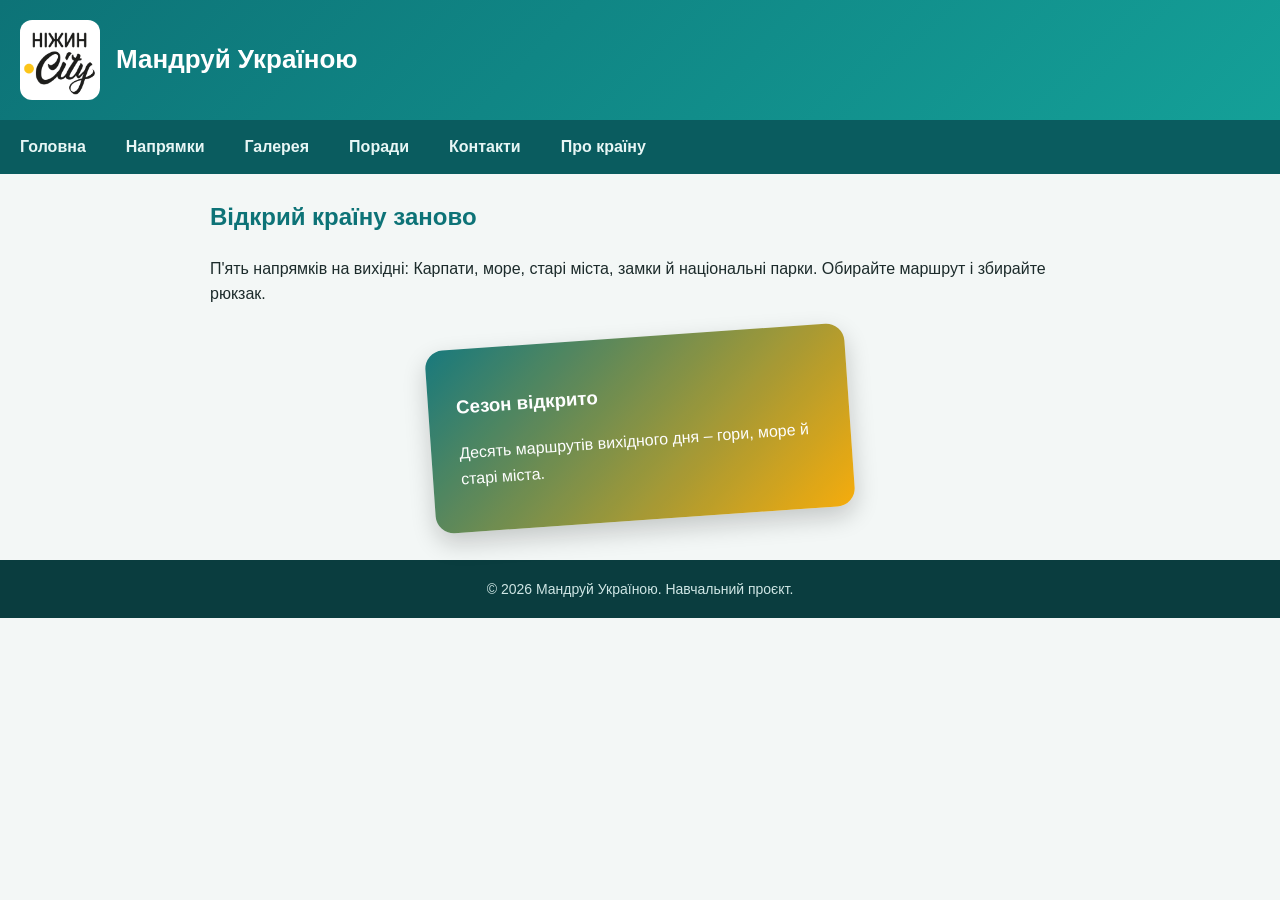
<file: index.html>
<!DOCTYPE html>
<html lang="uk">
<head>
    <meta charset="UTF-8">
    <meta name="viewport" content="width=device-width, initial-scale=1.0">
    <title>Мандруємо разом</title>
    <link rel="stylesheet" href="style.css">
</head>
<body>
    <header>
    <img class="logo" src="images/logo.png" alt="Логотип сайту" width="80" height="80">
    <h1>Мандруй Україною</h1>
  </header>

  <nav>
    <ul>
      <li><a href="index.html">Головна</a></li>
      <li><a href="napryamky.html">Напрямки</a></li>
      <li><a href="galereya.html">Галерея</a></li>
      <li><a href="porady.html">Поради</a></li>
      <li><a href="kontakty.html">Контакти</a></li>
      <li><a href="https://uk.wikipedia.org/wiki/Україна">Про країну</a></li>
    </ul>
  </nav>

  <main>
    <h2>Відкрий країну заново</h2>
    <p>П'ять напрямків на вихідні: Карпати, море, старі міста, замки й національні парки. Обирайте маршрут і збирайте рюкзак.</p>
  <div class="promo">
  <h3>Сезон відкрито</h3>
  <p>Десять маршрутів вихідного дня – гори, море й старі міста.</p>
</div>

    </main>

  <footer>
    © 2026 Мандруй Україною. Навчальний проєкт.
  </footer>

</body>
</html>
</file>
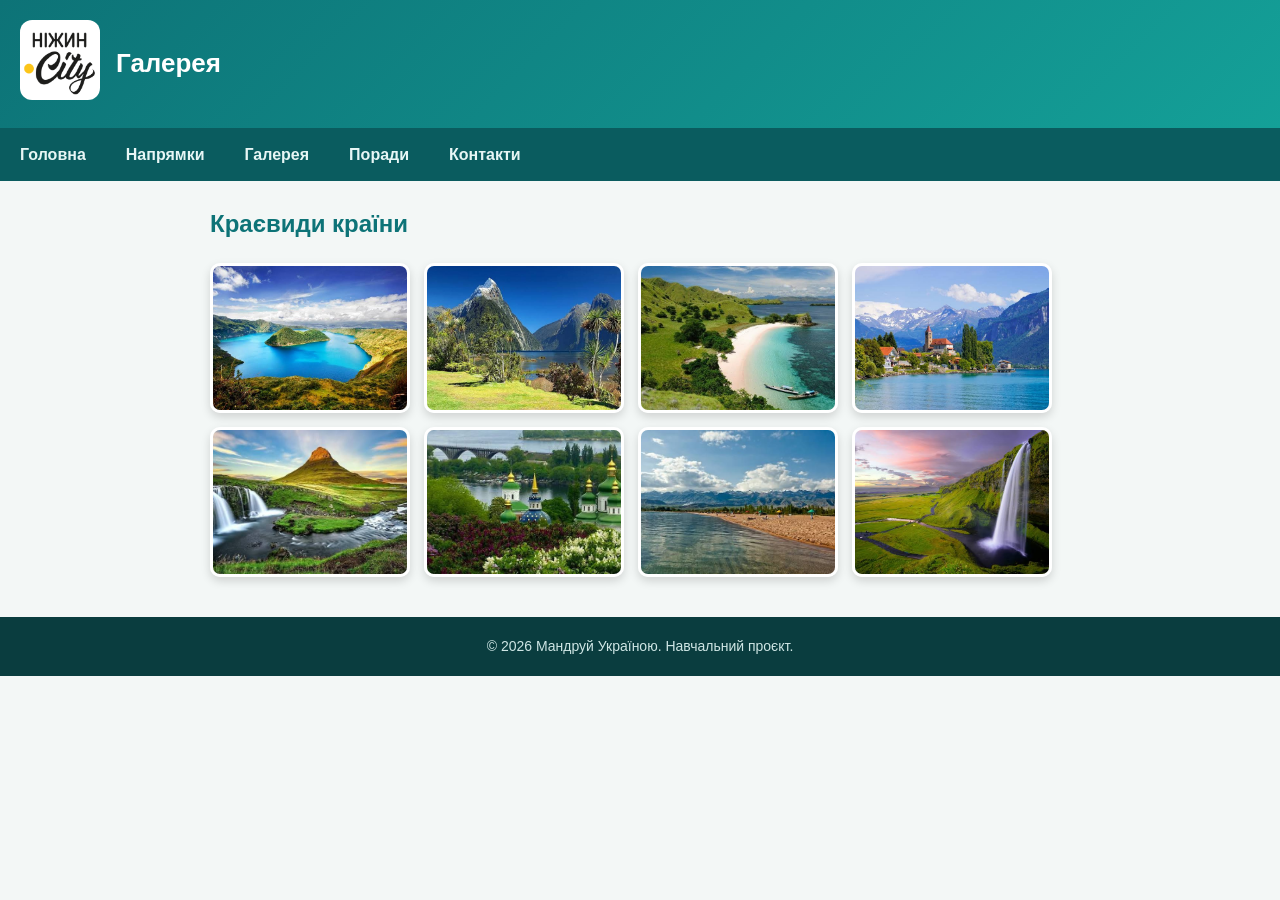
<file: galereya.html>
<!DOCTYPE html>
<html lang="uk">
<head>
  <meta charset="UTF-8">
  <meta name="viewport" content="width=device-width, initial-scale=1.0">
  <title>Мандруй Україною – галерея</title>
  <link rel="stylesheet" href="style.css">
</head>
<body>
  <header>
    <a href="index.html"><img class="logo" src="images/logo.png" alt="На головну" width="80" height="80"></a>
    <h1>Галерея</h1>
  </header>

  <nav>
    <ul>
      <li><a href="index.html">Головна</a></li>
      <li><a href="napryamky.html">Напрямки</a></li>
      <li><a href="galereya.html">Галерея</a></li>
      <li><a href="porady.html">Поради</a></li>
      <li><a href="kontakty.html">Контакти</a></li>
    </ul>
  </nav>

  <main>
    <h2>Краєвиди країни</h2>
    <div class="galereya">
      <img src="images/1.jfif" alt="Краєвид 1">
      <img src="images/2.jfif" alt="Краєвид 2">
      <img src="images/3.jfif" alt="Краєвид 3">
      <img src="images/4.jfif" alt="Краєвид 4">
      <img src="images/5.jfif" alt="Краєвид 5">
      <img src="images/6.jfif" alt="Краєвид 6">
      <img src="images/7.jfif" alt="Краєвид 7">
      <img src="images/8.jfif" alt="Краєвид 8">
    </div>
  </main>

  <footer>
    © 2026 Мандруй Україною. Навчальний проєкт.
  </footer>
</file>
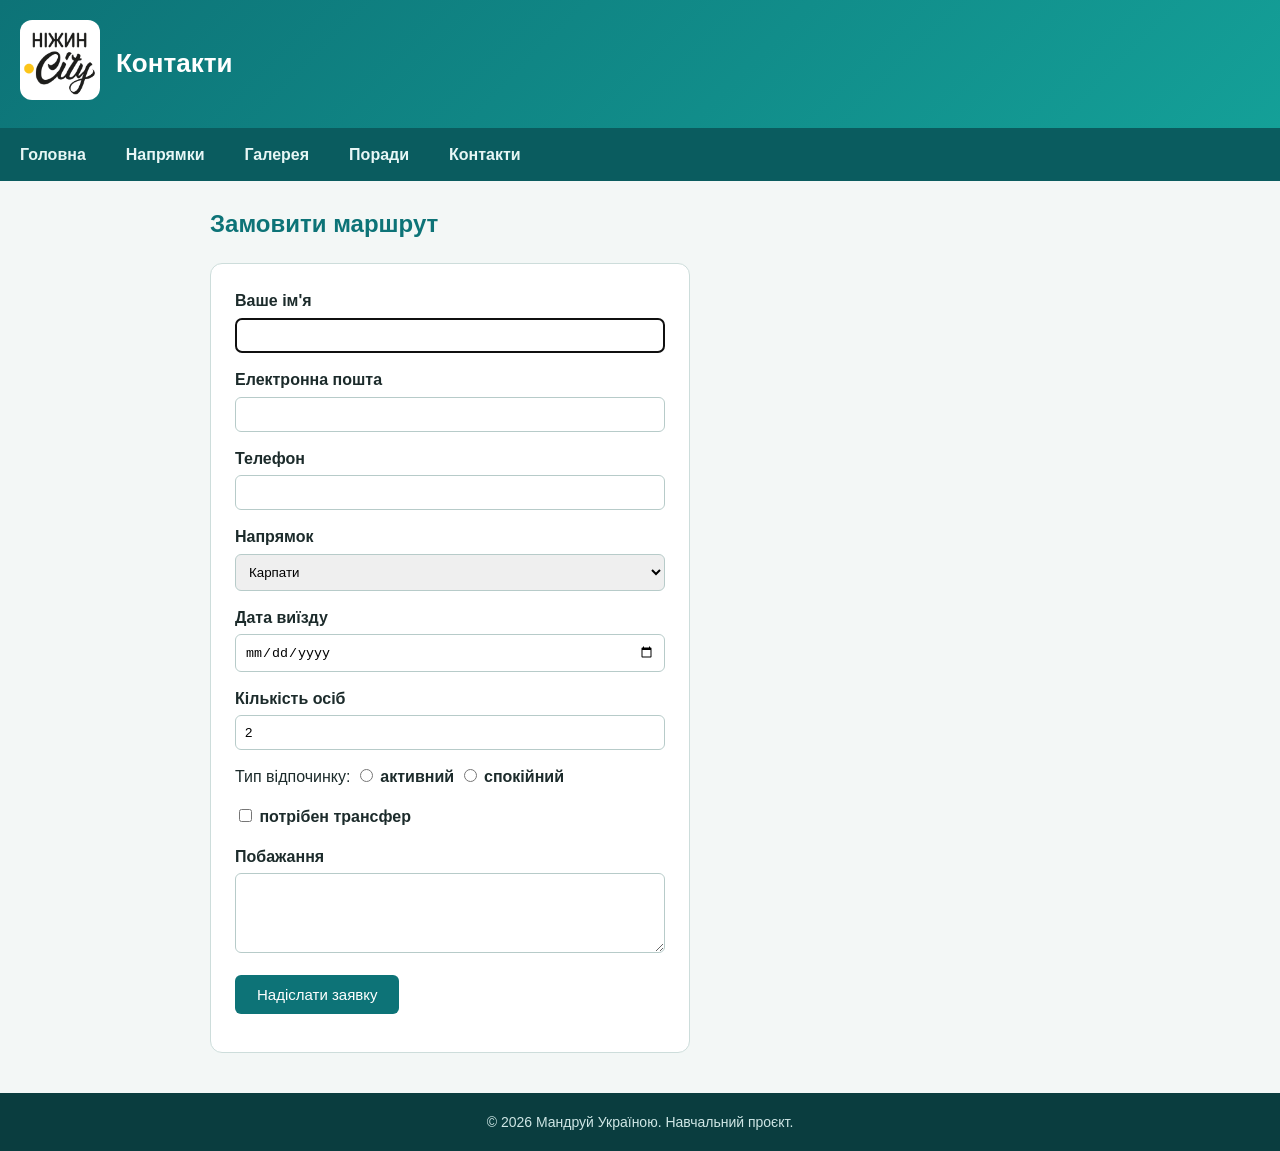
<file: kontakty.html>
<!DOCTYPE html>
<html lang="uk">
<head>
  <meta charset="UTF-8">
  <meta name="viewport" content="width=device-width, initial-scale=1.0">
  <title>Мандруй Україною – контакти</title>
  <link rel="stylesheet" href="style.css">
</head>
<body>
  <header>
    <a href="index.html"><img class="logo" src="images/logo.png" alt="На головну" width="80" height="80"></a>
    <h1>Контакти</h1>
  </header>

  <nav>
    <ul>
      <li><a href="index.html">Головна</a></li>
      <li><a href="napryamky.html">Напрямки</a></li>
      <li><a href="galereya.html">Галерея</a></li>
      <li><a href="porady.html">Поради</a></li>
      <li><a href="kontakty.html">Контакти</a></li>
    </ul>
  </nav>

  <main>
    <h2>Замовити маршрут</h2>
    <form>
      <p>
        <label for="imya">Ваше ім'я</label>
        <input type="text" id="imya" name="imya" autofocus required>
      </p>
      <p>
        <label for="mail">Електронна пошта</label>
        <input type="email" id="mail" name="mail" required>
      </p>
      <p>
        <label for="tel">Телефон</label>
        <input type="tel" id="tel" name="tel">
      </p>
      <p>
        <label for="napryamok">Напрямок</label>
        <select id="napryamok" name="napryamok">
          <option>Карпати</option>
          <option>Море</option>
          <option>Старі міста</option>
          <option>Замки</option>
          <option>Національні парки</option>
        </select>
      </p>
      <p>
        <label for="data">Дата виїзду</label>
        <input type="date" id="data" name="data">
      </p>
      <p>
        <label for="osib">Кількість осіб</label>
        <input type="number" id="osib" name="osib" min="1" max="20" value="2">
      </p>
      <p>
        Тип відпочинку:
        <label><input type="radio" name="typ" value="aktyvnyy"> активний</label>
        <label><input type="radio" name="typ" value="spokiynyy"> спокійний</label>
      </p>
      <p>
        <label><input type="checkbox" name="transfer"> потрібен трансфер</label>
      </p>
      <p>
        <label for="komentar">Побажання</label>
        <textarea id="komentar" name="komentar" rows="4"></textarea>
      </p>
      <p>
        <button type="submit">Надіслати заявку</button>
      </p>
    </form>
  </main>

  <footer>
    © 2026 Мандруй Україною. Навчальний проєкт.
  </footer>
</body>
</html>
</file>
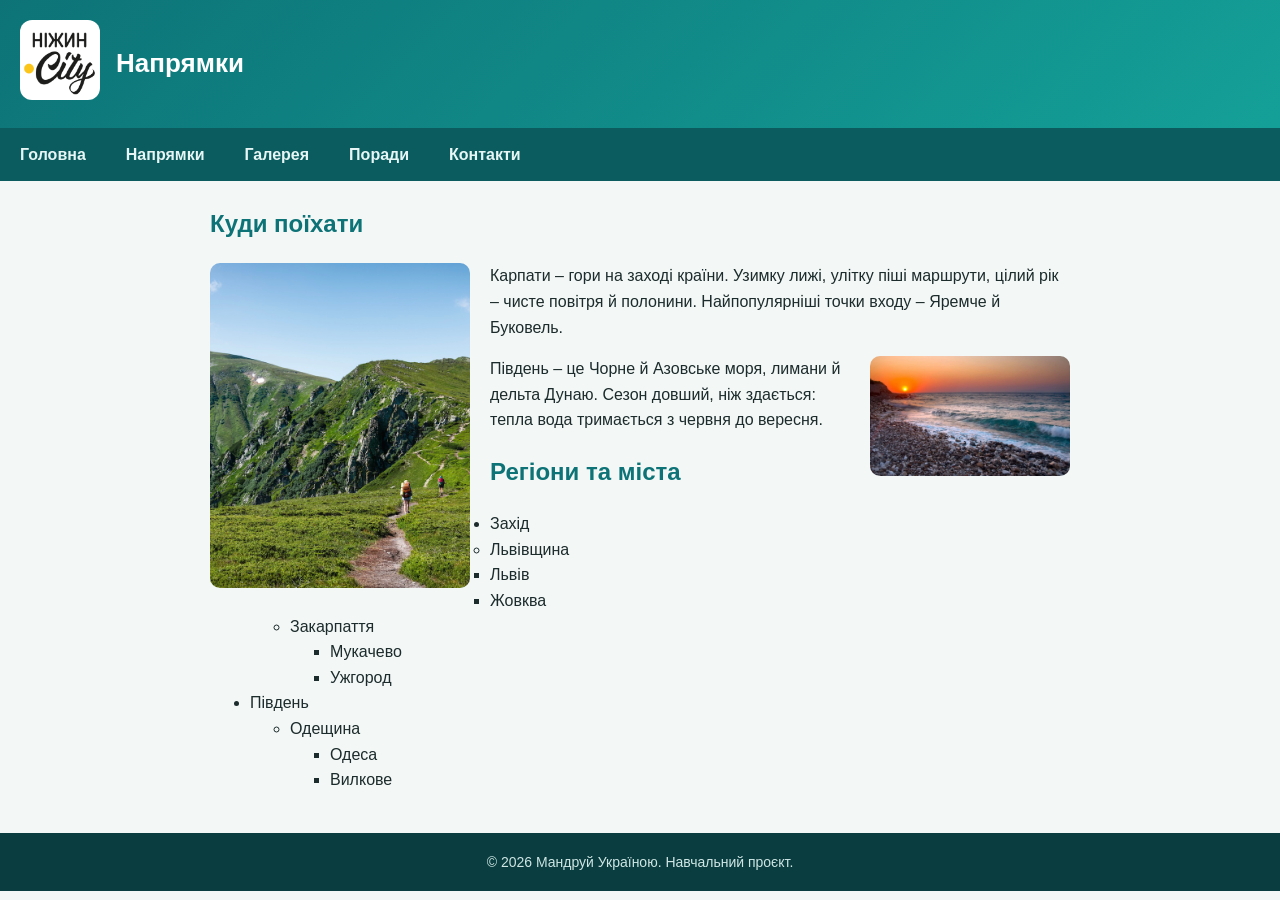
<file: napryamky.html>
<!DOCTYPE html>
<html lang="uk">
<head>
    <meta charset="UTF-8">
    <meta name="viewport" content="width=device-width, initial-scale=1.0">
    <title>>Мандруй Україною – напрямки</title>
    <link rel="stylesheet" href="style.css">
</head>
<body>
 <header>
    <a href="index.html"><img class="logo" src="images/logo.png" alt="На головну" width="80" height="80"></a>
    <h1>Напрямки</h1>
  </header>

  <nav>
    <ul>
      <li><a href="index.html">Головна</a></li>
      <li><a href="napryamky.html">Напрямки</a></li>
      <li><a href="galereya.html">Галерея</a></li>
      <li><a href="porady.html">Поради</a></li>
      <li><a href="kontakty.html">Контакти</a></li>
    </ul>
  </nav>

  <main>
    <h2>Куди поїхати</h2>
    <img class="foto-liv" src="images/karpaty.jpg" alt="Карпати">
    <p>Карпати – гори на заході країни. Узимку лижі, улітку піші маршрути, цілий рік – чисте повітря й полонини. Найпопулярніші точки входу – Яремче й Буковель.</p>
    <img class="foto-prav" src="images/more.webp" alt="Чорне море">
    <p>Південь – це Чорне й Азовське моря, лимани й дельта Дунаю. Сезон довший, ніж здається: тепла вода тримається з червня до вересня.</p>

    <h2>Регіони та міста</h2>
    <ul>
      <li>Захід
        <ul>
          <li>Львівщина
            <ul>
              <li>Львів</li>
              <li>Жовква</li>
            </ul>
          </li>
          <li>Закарпаття
            <ul>
              <li>Мукачево</li>
              <li>Ужгород</li>
            </ul>
          </li>
        </ul>
      </li>
      <li>Південь
        <ul>
          <li>Одещина
            <ul>
              <li>Одеса</li>
              <li>Вилкове</li>
            </ul>
          </li>
        </ul>
      </li>
    </ul>
  </main>

  <footer>
    © 2026 Мандруй Україною. Навчальний проєкт.
  </footer>
</body>
</html>
</file>
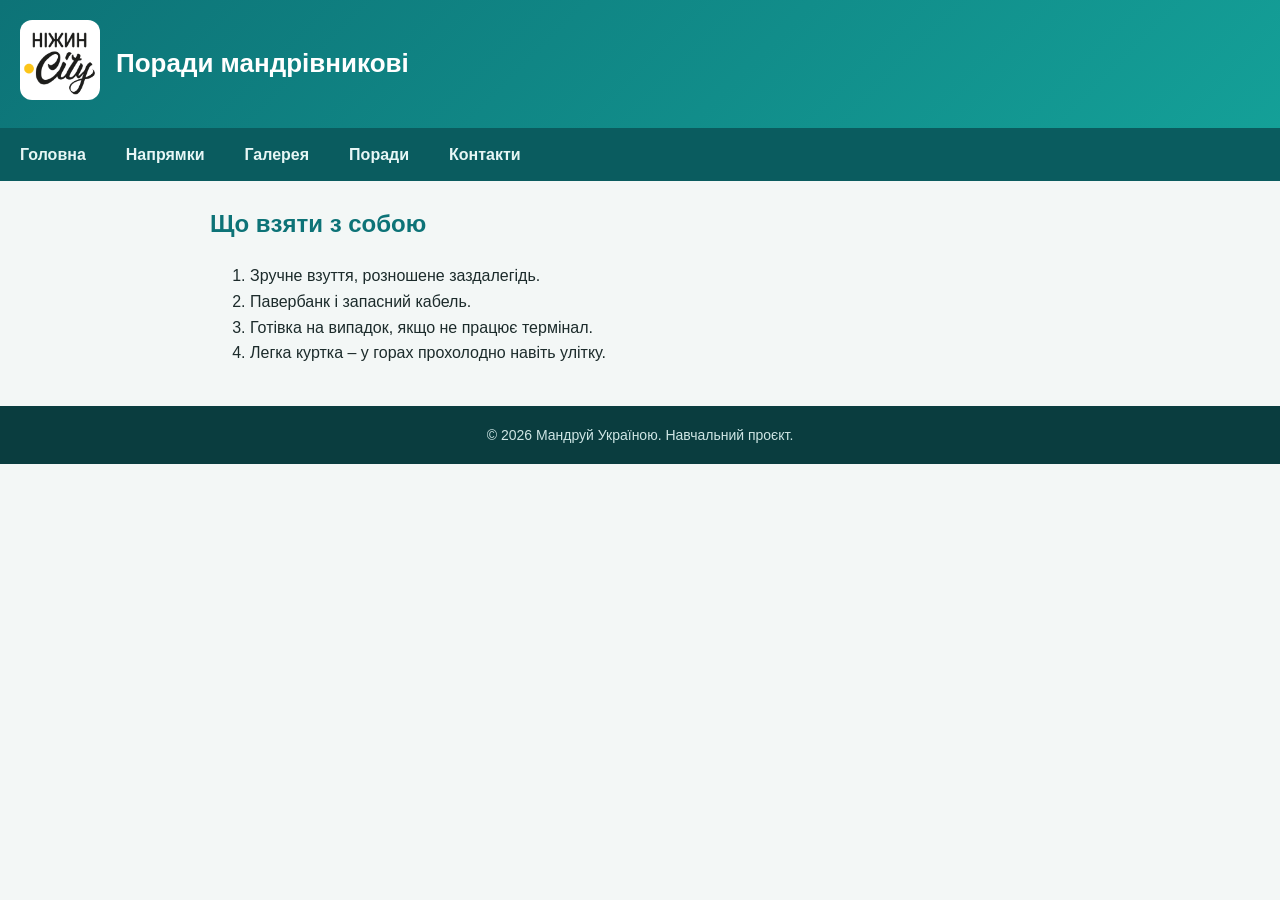
<file: porady.html>
<!DOCTYPE html>
<html lang="uk">
<head>
  <meta charset="UTF-8">
  <meta name="viewport" content="width=device-width, initial-scale=1.0">
  <title>Мандруй Україною – поради</title>
  <link rel="stylesheet" href="style.css">
</head>
<body>
  <header>
    <a href="index.html"><img class="logo" src="images/logo.png" alt="На головну" width="80" height="80"></a>
    <h1>Поради мандрівникові</h1>
  </header>

  <nav>
    <ul>
      <li><a href="index.html">Головна</a></li>
      <li><a href="napryamky.html">Напрямки</a></li>
      <li><a href="galereya.html">Галерея</a></li>
      <li><a href="porady.html">Поради</a></li>
      <li><a href="kontakty.html">Контакти</a></li>
    </ul>
  </nav>

  <main>
    <h2>Що взяти з собою</h2>
    <ol>
      <li>Зручне взуття, розношене заздалегідь.</li>
      <li>Павербанк і запасний кабель.</li>
      <li>Готівка на випадок, якщо не працює термінал.</li>
      <li>Легка куртка – у горах прохолодно навіть улітку.</li>
    </ol>
  </main>

  <footer>
    © 2026 Мандруй Україною. Навчальний проєкт.
  </footer>
</body>
</html>
</file>
<file: style.css>
* { box-sizing: border-box; }

body {
  margin: 0;
  font-family: "Segoe UI", Arial, sans-serif;
  color: #1c2b2b;
  background: #f3f7f6;
  line-height: 1.6;
}

main {
  max-width: 900px;
  margin: 24px auto;
  padding: 0 20px;
}

h2 { color: #0d7377; }
header {
  display: flex;
  align-items: center;
  gap: 16px;
  padding: 20px;
  color: #ffffff;
  background: linear-gradient(135deg, #0d7377, #14a098);
}

header h1 { margin: 0; font-size: 26px; }

.logo {
  width: 80px;
  height: 80px;
  border-radius: 12px;
}

nav { background: #0a5c5f; }

nav ul {
  margin: 0;
  padding: 0;
  list-style: none;
  display: flex;
  flex-wrap: wrap;
}

nav a {
  display: inline-block;
  padding: 14px 20px;
  color: #e7f6f5;
  font-weight: bold;
  text-decoration: none;
}

nav a:hover {
  background: #14a098;
  color: #ffffff;
}

footer {
  margin-top: 40px;
  padding: 18px;
  text-align: center;
  color: #cfe6e5;
  background: #0a3d3f;
  font-size: 14px;
}
.promo {
  max-width: 420px;
  margin: 30px auto;
  padding: 24px 28px;
  color: #ffffff;
  background: linear-gradient(135deg, #0d7377, #f6a800);
  border-radius: 18px;
  opacity: 0.95;
  transform: rotate(-4deg);
  box-shadow: 0 10px 24px rgba(0, 0, 0, 0.2);
}
@keyframes vjizd {
  from {
    transform: translate(-500px, -250px) rotate(-4deg);
    opacity: 0;
  }
  to {
    transform: translate(0, 0) rotate(-4deg);
    opacity: 0.95;
  }
}

.promo {
  animation: vjizd 1.2s ease-out;
}
.foto-liv {
  float: left;
  width: 260px;
  margin: 0 20px 12px 0;
  border-radius: 10px;
}

.foto-prav {
  float: right;
  width: 200px;
  margin: 0 0 12px 20px;
  border-radius: 10px;
}
.galereya {
  display: flex;
  flex-wrap: wrap;
  gap: 14px;
}

.galereya img {
  width: 200px;
  height: 150px;
  object-fit: cover;
  border-radius: 10px;
  border: 3px solid #ffffff;
  box-shadow: 0 4px 10px rgba(0, 0, 0, 0.15);
}
form {
  max-width: 480px;
  padding: 24px;
  background: #ffffff;
  border: 1px solid #cddddb;
  border-radius: 12px;
}

form p { margin: 0 0 14px; }

label { font-weight: bold; }

input[type="text"],
input[type="email"],
input[type="tel"],
input[type="date"],
input[type="number"],
select,
textarea {
  width: 100%;
  margin-top: 4px;
  padding: 9px;
  border: 1px solid #b7cbc9;
  border-radius: 6px;
}

button {
  padding: 11px 22px;
  color: #ffffff;
  background: #0d7377;
  border: none;
  border-radius: 6px;
  font-size: 15px;
  cursor: pointer;
}

button:hover { background: #14a098; }
</file>
